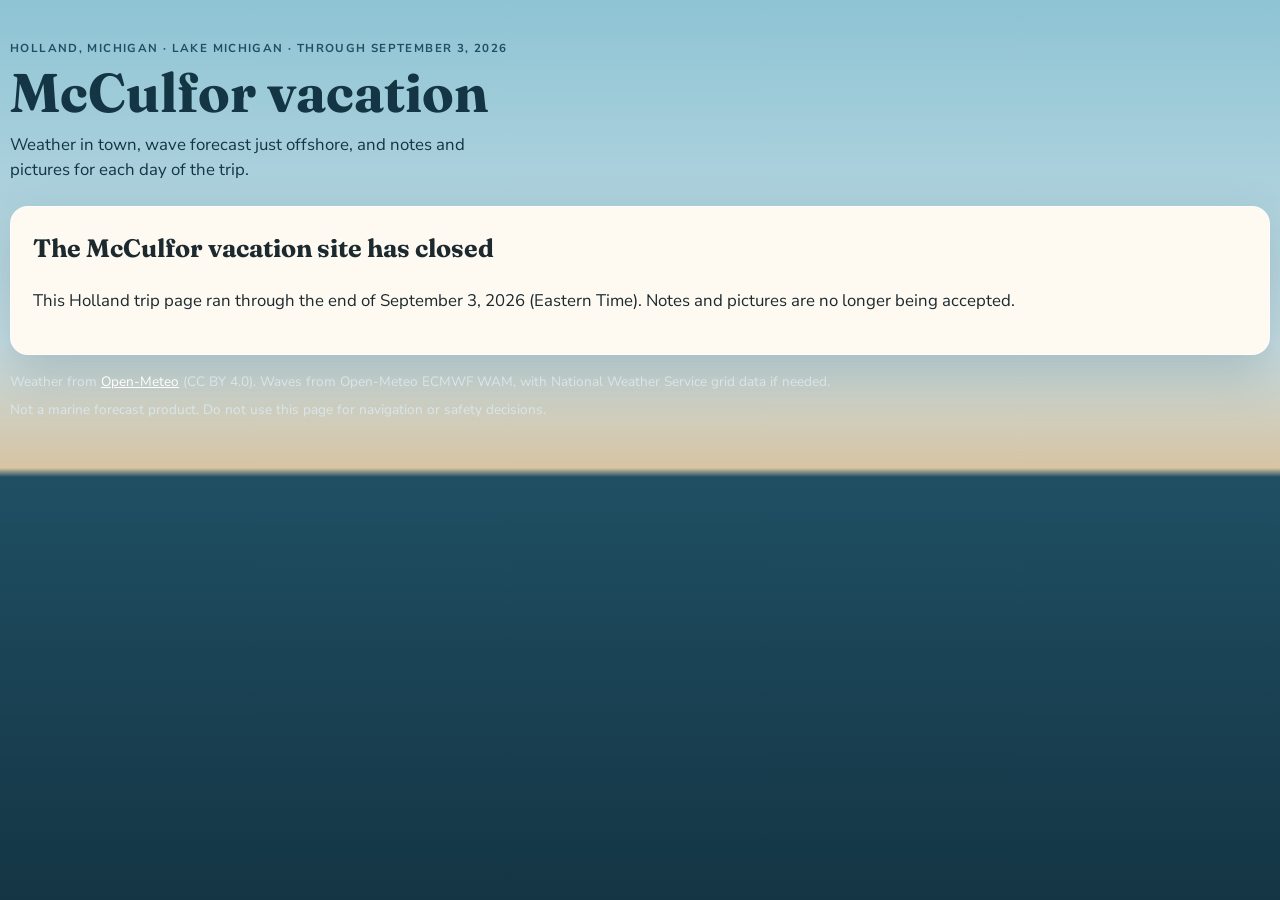
<file: holland/index.html>
<!DOCTYPE html>
<html lang="en">
  <head>
    <meta charset="utf-8" />
    <meta
      name="viewport"
      content="width=device-width, initial-scale=1, maximum-scale=1, viewport-fit=cover"
    />
    <title>McCulfor vacation — Holland, Michigan</title>
    <meta
      name="description"
      content="McCulfor vacation in Holland, Michigan: weather, Lake Michigan waves, and notes and pictures for each day. Open through September 3, 2026."
    />
    <link rel="preconnect" href="https://fonts.googleapis.com" />
    <link rel="preconnect" href="https://fonts.gstatic.com" crossorigin />
    <link
      href="https://fonts.googleapis.com/css2?family=Fraunces:opsz,wght@9..144,500;9..144,700&family=Nunito+Sans:wght@400;600;700&display=swap"
      rel="stylesheet"
    />
    <link rel="stylesheet" href="styles.css" />
  </head>
  <body>
    <div class="horizon" aria-hidden="true"></div>
    <main class="page">
      <header class="masthead">
        <p class="kicker">Holland, Michigan · Lake Michigan · through September 3, 2026</p>
        <h1>McCulfor vacation</h1>
        <p class="lede">Weather in town, wave forecast just offshore, and notes and pictures for each day of the trip.</p>
      </header>

      <section id="closed" class="card closed-card" hidden>
        <h2>The McCulfor vacation site has closed</h2>
        <p>
          This Holland trip page ran through the end of September 3, 2026 (Eastern Time).
          Notes and pictures are no longer being accepted.
        </p>
      </section>

      <div id="live">
        <article
          id="conditions"
          class="card conditions-card"
          aria-busy="true"
          aria-live="polite"
        >
          <h2 class="card-title">Forecast</h2>

          <div id="conditions-loading" class="loading">
            <span class="spinner" aria-hidden="true"></span>
            <p>Loading Holland conditions…</p>
          </div>

          <p id="conditions-error" class="error" hidden></p>

          <div id="conditions-data" hidden>
            <div class="forecast-wrap">
              <button type="button" class="forecast-nav" id="forecast-prev" aria-label="Earlier days">
                ‹
              </button>
              <div
                class="forecast-scroller"
                id="forecast-scroller"
                tabindex="0"
                role="region"
                aria-label="Daily weather, waves, notes, and pictures. Swipe or use arrow keys."
              ></div>
              <button type="button" class="forecast-nav" id="forecast-next" aria-label="Later days">
                ›
              </button>
            </div>
            <p class="forecast-hint">Swipe between days. Wider screens show three or more tiles at once.</p>
            <p id="as-of" class="meta-line as-of"></p>
            <p class="forecast-note">
              Wave height is a model forecast near the Holland buoy, not a live buoy reading.
              Not for navigation or swim safety.
            </p>
          </div>
        </article>
      </div>

      <footer class="site-footer">
        <p>
          Weather from
          <a href="https://open-meteo.com/">Open-Meteo</a>
          (CC BY 4.0). Waves from Open-Meteo ECMWF WAM, with National Weather Service
          grid data if needed.
        </p>
        <p>Not a marine forecast product. Do not use this page for navigation or safety decisions.</p>
      </footer>
    </main>
    <script type="module" src="app.js"></script>
  </body>
</html>
</file>
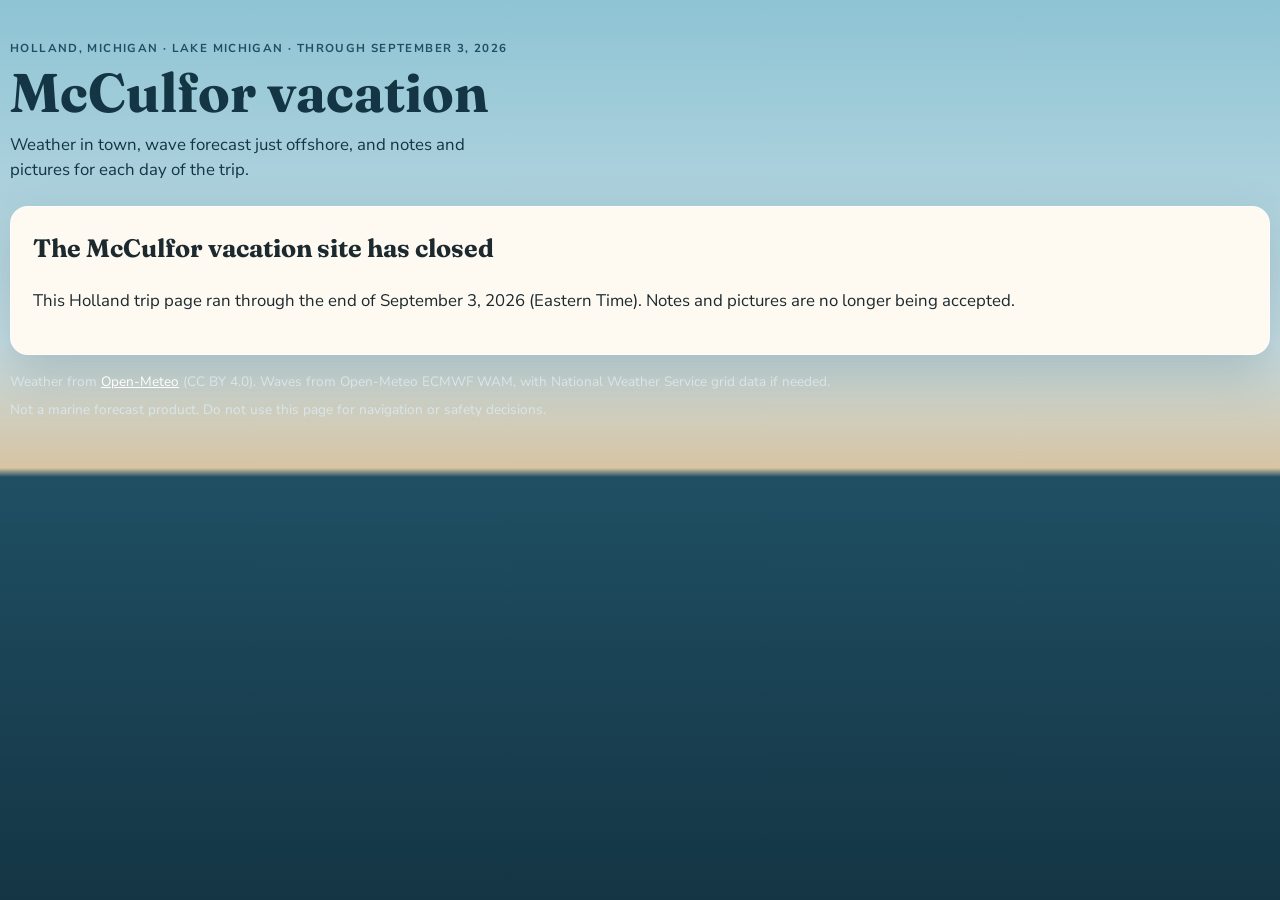
<file: holland2/index.html>
<!DOCTYPE html>
<html lang="en">
  <head>
    <meta charset="utf-8" />
    <meta
      name="viewport"
      content="width=device-width, initial-scale=1, maximum-scale=1, viewport-fit=cover"
    />
    <title>McCulfor vacation — Holland, Michigan</title>
    <meta
      name="description"
      content="McCulfor vacation in Holland, Michigan: weather, Lake Michigan waves, and notes and pictures for each day. Open through September 3, 2026."
    />
    <link rel="preconnect" href="https://fonts.googleapis.com" />
    <link rel="preconnect" href="https://fonts.gstatic.com" crossorigin />
    <link
      href="https://fonts.googleapis.com/css2?family=Fraunces:opsz,wght@9..144,500;9..144,700&family=Nunito+Sans:wght@400;600;700&display=swap"
      rel="stylesheet"
    />
    <link rel="stylesheet" href="styles.css" />
  </head>
  <body>
    <div class="horizon" aria-hidden="true"></div>
    <main class="page">
      <header class="masthead">
        <p class="kicker">Holland, Michigan · Lake Michigan · through September 3, 2026</p>
        <h1>McCulfor vacation</h1>
        <p class="lede">Weather in town, wave forecast just offshore, and notes and pictures for each day of the trip.</p>
      </header>

      <section id="closed" class="card closed-card" hidden>
        <h2>The McCulfor vacation site has closed</h2>
        <p>
          This Holland trip page ran through the end of September 3, 2026 (Eastern Time).
          Notes and pictures are no longer being accepted.
        </p>
      </section>

      <div id="live">
        <article
          id="conditions"
          class="card conditions-card"
          aria-busy="true"
          aria-live="polite"
        >
          <h2 class="card-title">Forecast</h2>

          <div id="conditions-loading" class="loading">
            <span class="spinner" aria-hidden="true"></span>
            <p>Loading Holland conditions…</p>
          </div>

          <p id="conditions-error" class="error" hidden></p>

          <div id="conditions-data" hidden>
            <div class="forecast-wrap">
              <button type="button" class="forecast-nav" id="forecast-prev" aria-label="Earlier days">
                ‹
              </button>
              <div
                class="forecast-scroller"
                id="forecast-scroller"
                tabindex="0"
                role="region"
                aria-label="Daily weather, waves, notes, and pictures. Swipe or use arrow keys."
              ></div>
              <button type="button" class="forecast-nav" id="forecast-next" aria-label="Later days">
                ›
              </button>
            </div>
            <p class="forecast-hint">Swipe to earlier or later days, or use the arrows. Wider screens show three or more tiles at once.</p>
            <p id="as-of" class="meta-line as-of"></p>
            <p class="forecast-note">
              Wave height is a model forecast near the Holland buoy, not a live buoy reading.
              Not for navigation or swim safety.
            </p>
          </div>
        </article>
      </div>

      <footer class="site-footer">
        <p>
          Weather from
          <a href="https://open-meteo.com/">Open-Meteo</a>
          (CC BY 4.0). Waves from Open-Meteo ECMWF WAM, with National Weather Service
          grid data if needed.
        </p>
        <p>Not a marine forecast product. Do not use this page for navigation or safety decisions.</p>
      </footer>
    </main>
    <script type="module" src="app.js"></script>
  </body>
</html>
</file>
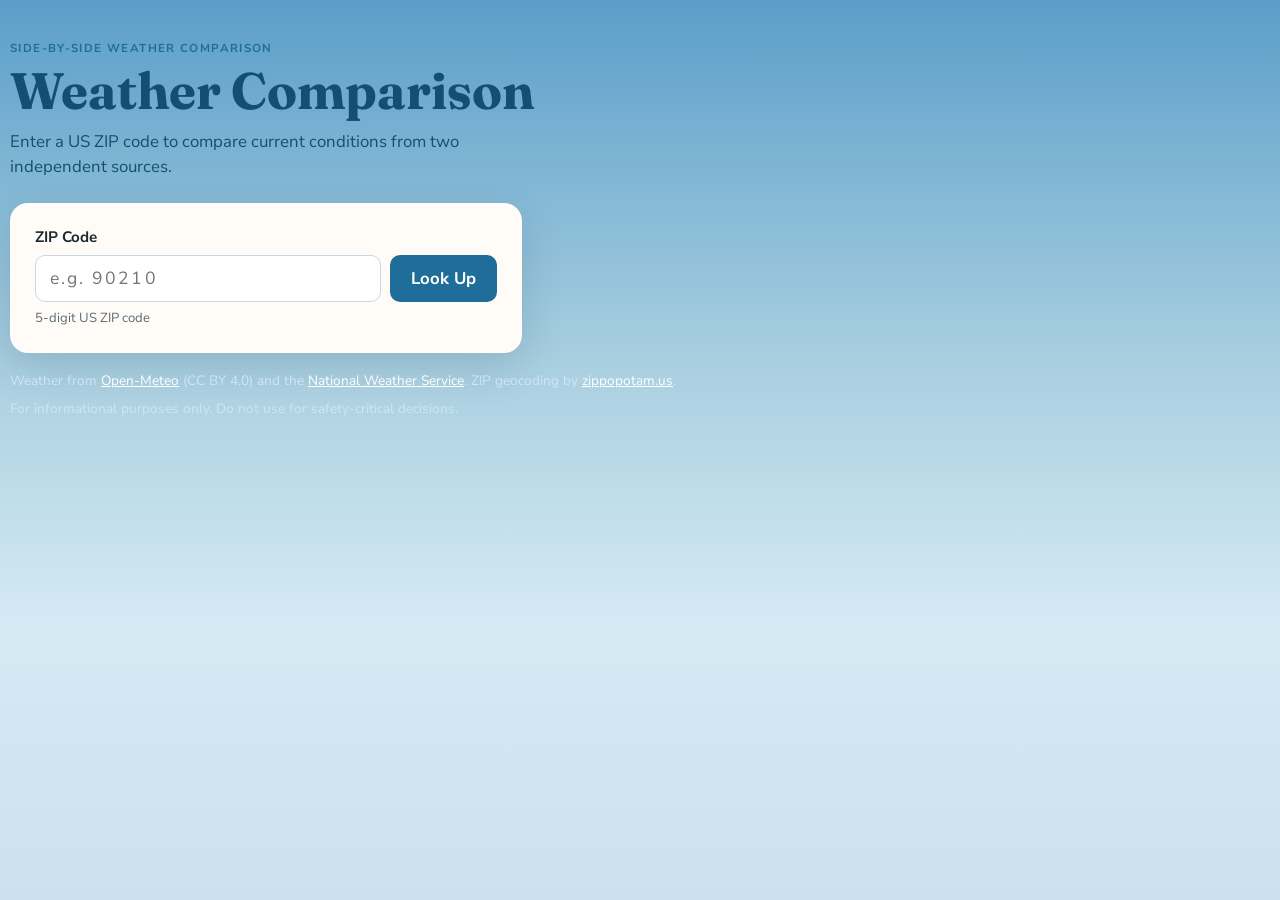
<file: weather/index.html>
<!DOCTYPE html>
<html lang="en">
  <head>
    <meta charset="utf-8" />
    <meta name="viewport" content="width=device-width, initial-scale=1" />
    <title>Weather Comparison</title>
    <meta
      name="description"
      content="Compare current weather from Open-Meteo and the National Weather Service side by side for any US ZIP code."
    />
    <link rel="preconnect" href="https://fonts.googleapis.com" />
    <link rel="preconnect" href="https://fonts.gstatic.com" crossorigin />
    <link
      href="https://fonts.googleapis.com/css2?family=Fraunces:opsz,wght@9..144,500;9..144,700&family=Nunito+Sans:wght@400;600;700&display=swap"
      rel="stylesheet"
    />
    <link rel="stylesheet" href="styles.css" />
  </head>
  <body>
    <div class="horizon" aria-hidden="true"></div>
    <main class="page">
      <header class="masthead">
        <p class="kicker">Side-by-side weather comparison</p>
        <h1>Weather Comparison</h1>
        <p class="lede">Enter a US ZIP code to compare current conditions from two independent sources.</p>
      </header>

      <section class="card search-card">
        <form id="zip-form" autocomplete="off">
          <div class="search-row">
            <label for="zip-input" class="search-label">ZIP Code</label>
            <div class="search-controls">
              <input
                type="text"
                id="zip-input"
                name="zip"
                inputmode="numeric"
                pattern="\d{5}"
                maxlength="5"
                placeholder="e.g. 90210"
                required
                aria-describedby="zip-hint"
              />
              <button type="submit" class="lookup-btn">Look Up</button>
            </div>
            <p id="zip-hint" class="zip-hint">5-digit US ZIP code</p>
            <p id="zip-error" class="zip-error" hidden></p>
          </div>
        </form>
      </section>

      <div id="results" hidden>
        <p id="location-name" class="location-name"></p>

        <div class="cards-row">
          <!-- Open-Meteo card -->
          <article
            id="om-card"
            class="card source-card"
            aria-busy="true"
            aria-live="polite"
          >
            <h2 class="card-title">Open-Meteo</h2>
            <p class="source-url"><a href="https://open-meteo.com/" target="_blank" rel="noopener">open-meteo.com</a></p>

            <div id="om-loading" class="loading">
              <span class="spinner" aria-hidden="true"></span>
              <p>Fetching Open-Meteo data…</p>
            </div>

            <p id="om-error" class="error" hidden></p>

            <div id="om-data" class="weather-data" hidden>
              <div class="data-row" id="om-temp-row">
                <span class="data-label">Temperature</span>
                <span class="data-value" id="om-temp"></span>
              </div>
              <div class="data-row" id="om-cond-row">
                <span class="data-label">Conditions</span>
                <span class="data-value" id="om-cond"></span>
              </div>
              <div class="data-row" id="om-wind-row">
                <span class="data-label">Wind</span>
                <span class="data-value" id="om-wind"></span>
              </div>
            </div>
          </article>

          <!-- NWS card -->
          <article
            id="nws-card"
            class="card source-card"
            aria-busy="true"
            aria-live="polite"
          >
            <h2 class="card-title">National Weather Service</h2>
            <p class="source-url"><a href="https://www.weather.gov/" target="_blank" rel="noopener">weather.gov</a></p>

            <div id="nws-loading" class="loading">
              <span class="spinner" aria-hidden="true"></span>
              <p>Fetching NWS data…</p>
            </div>

            <p id="nws-error" class="error" hidden></p>

            <div id="nws-data" class="weather-data" hidden>
              <div class="data-row" id="nws-temp-row">
                <span class="data-label">Temperature</span>
                <span class="data-value" id="nws-temp"></span>
              </div>
              <div class="data-row" id="nws-cond-row">
                <span class="data-label">Conditions</span>
                <span class="data-value" id="nws-cond"></span>
              </div>
              <div class="data-row" id="nws-wind-row">
                <span class="data-label">Wind</span>
                <span class="data-value" id="nws-wind"></span>
              </div>
            </div>
          </article>
        </div>

        <!-- Comparison summary -->
        <div id="comparison-card" class="card comparison-card" hidden>
          <h2 class="card-title">Comparison</h2>
          <div id="comparison-body"></div>
        </div>
      </div>

      <footer class="site-footer">
        <p>
          Weather from <a href="https://open-meteo.com/">Open-Meteo</a> (CC BY 4.0)
          and the <a href="https://www.weather.gov/">National Weather Service</a>.
          ZIP geocoding by <a href="https://www.zippopotam.us/">zippopotam.us</a>.
        </p>
        <p>For informational purposes only. Do not use for safety-critical decisions.</p>
      </footer>
    </main>
    <script type="module" src="app.js"></script>
  </body>
</html>
</file>
<file: holland/styles.css>
:root {
  --sky-top: #8ec4d4;
  --sky-mid: #c5dce3;
  --water: #1f4f63;
  --water-deep: #143544;
  --foam: #eef6f4;
  --sand: #f4ead6;
  --paper: #fffaf1;
  --ink: #1c2a30;
  --muted: #5c6b72;
  --dune: #b5834a;
  --grass: #5f7348;
  --error: #9b3a2f;
  --shadow: 0 18px 50px rgba(20, 53, 68, 0.18);
  --radius: 18px;
}

*,
*::before,
*::after {
  box-sizing: border-box;
}

html,
body {
  margin: 0;
  min-height: 100%;
  max-width: 100%;
  overflow-x: clip;
  overscroll-behavior-x: none;
  touch-action: pan-x pan-y;
}

[hidden] {
  display: none !important;
}

body {
  color: var(--ink);
  font-family: "Nunito Sans", "Segoe UI", sans-serif;
  font-size: 1.05rem;
  line-height: 1.5;
  background: var(--water-deep);
}

.horizon {
  position: fixed;
  inset: 0;
  z-index: 0;
  background:
    linear-gradient(180deg, var(--sky-top) 0%, var(--sky-mid) 38%, #d7c4a3 52%, var(--water) 53%, var(--water-deep) 100%);
}

.page {
  position: relative;
  z-index: 1;
  width: min(92rem, calc(100% - 1.25rem));
  max-width: 100%;
  min-width: 0;
  margin: 0 auto;
  padding: 2.5rem 0 3.5rem;
}

.masthead {
  color: var(--water-deep);
  margin-bottom: 1.5rem;
}

.kicker {
  margin: 0 0 0.4rem;
  letter-spacing: 0.12em;
  text-transform: uppercase;
  font-size: 0.72rem;
  font-weight: 700;
  color: var(--water);
}

h1,
h2,
.tile-temp {
  font-family: Fraunces, Georgia, serif;
  font-optical-sizing: auto;
}

h1 {
  margin: 0;
  font-size: clamp(2.2rem, 6vw, 3.4rem);
  font-weight: 700;
  line-height: 1.05;
}

.lede {
  margin: 0.7rem 0 0;
  max-width: 32rem;
  color: var(--water-deep);
}

.card {
  background: var(--paper);
  border-radius: var(--radius);
  box-shadow: var(--shadow);
  padding: 1.35rem 1.4rem 1.5rem;
  margin-bottom: 1.1rem;
  border: 1px solid rgba(255, 255, 255, 0.7);
  min-width: 0;
  max-width: 100%;
}

.card-title {
  margin: 0 0 0.85rem;
  font-size: 1.35rem;
  font-weight: 500;
}

.closed-card h2 {
  margin-top: 0;
}

.loading {
  display: flex;
  align-items: center;
  gap: 0.85rem;
  min-height: 7rem;
  color: var(--muted);
}

.spinner {
  width: 2.1rem;
  height: 2.1rem;
  border-radius: 50%;
  border: 3px solid #d5e4ea;
  border-top-color: var(--water);
  animation: spin 0.8s linear infinite;
  flex-shrink: 0;
}

@keyframes spin {
  to {
    transform: rotate(360deg);
  }
}

.forecast-wrap {
  display: grid;
  grid-template-columns: auto 1fr auto;
  align-items: stretch;
  gap: 0.45rem;
  min-width: 0;
  max-width: 100%;
}

.forecast-nav {
  margin: 2.2rem 0 0;
  width: 2.35rem;
  height: 2.8rem;
  border: 0;
  border-radius: 12px;
  background: var(--sand);
  color: var(--water-deep);
  font-size: 1.6rem;
  line-height: 1;
  cursor: pointer;
  align-self: start;
}

.forecast-nav:hover:not(:disabled) {
  background: #e6d7bc;
}

.forecast-nav:disabled {
  opacity: 0.35;
  cursor: default;
}

.forecast-scroller {
  display: grid;
  grid-auto-flow: column;
  grid-auto-columns: calc((100% - 1.7rem) / 3);
  gap: 0.85rem;
  min-width: 0;
  width: 100%;
  overflow-x: auto;
  overflow-y: hidden;
  overscroll-behavior-x: contain;
  overscroll-behavior-y: auto;
  scroll-snap-type: x mandatory;
  scroll-behavior: smooth;
  scrollbar-width: none;
  touch-action: pan-x pan-y;
  -webkit-overflow-scrolling: touch;
}

.forecast-scroller::-webkit-scrollbar {
  display: none;
}

.forecast-scroller:focus-visible {
  outline: 2px solid var(--water);
  outline-offset: 3px;
}

.forecast-tile {
  display: flex;
  flex-direction: column;
  scroll-snap-align: start;
  scroll-snap-stop: always;
  border-radius: 16px;
  overflow: hidden;
  background: var(--paper);
  border: 1px solid rgba(28, 42, 48, 0.08);
  min-width: 0;
  max-width: 100%;
  min-height: 100%;
}

.forecast-tile.is-today {
  box-shadow: inset 0 0 0 2px rgba(28, 42, 48, 0.28);
}

.tile-sky {
  position: relative;
  isolation: isolate;
  overflow: hidden;
  padding: 1.15rem 1.15rem 2.6rem;
  color: var(--ink);
  cursor: grab;
  touch-action: pan-x pan-y;
}

.tile-sky:active {
  cursor: grabbing;
}

.tile-sky > *:not(.tile-sky-fade) {
  position: relative;
  z-index: 2;
}

.tile-sky::before,
.tile-sky::after {
  content: "";
  position: absolute;
  inset: 0;
  pointer-events: none;
  z-index: 0;
}

.tile-sky-fade {
  position: absolute;
  left: 0;
  right: 0;
  bottom: 0;
  height: 4.75rem;
  z-index: 1;
  pointer-events: none;
  background: linear-gradient(180deg, transparent, var(--paper));
}

.tile-sky.wx-dark {
  color: #f4f7f8;
}

.tile-sky.wx-dark .tile-kicker {
  color: #f0c27a;
}

.tile-sky.wx-dark .tile-range,
.tile-sky.wx-dark .tile-wx,
.tile-sky.wx-dark .tile-wind {
  color: rgba(244, 247, 248, 0.86);
}

.tile-sky.wx-dark .tile-waves {
  color: #b8eaf4;
}

.wx-clear {
  background: linear-gradient(180deg, #4eaad4 0%, #8fd0ea 38%, #f3d27a 100%);
}

.wx-clear::before {
  background: radial-gradient(circle at 84% 16%, #ffe38a 0 13%, transparent 14.5%);
}

.wx-mostly {
  background: linear-gradient(180deg, #5eb0d6 0%, #b7d7e6 48%, #efe0b4 100%);
}

.wx-mostly::before {
  background:
    radial-gradient(circle at 82% 14%, #ffe9a8 0 10%, transparent 11%),
    radial-gradient(ellipse at 28% 22%, rgba(255, 255, 255, 0.85) 0 18%, transparent 19%);
}

.wx-partly {
  background: linear-gradient(180deg, #6aaecb 0%, #c9dbe4 55%, #e6d7b4 100%);
}

.wx-partly::before {
  background:
    radial-gradient(ellipse at 22% 18%, rgba(255, 255, 255, 0.92) 0 20%, transparent 21%),
    radial-gradient(ellipse at 48% 12%, rgba(255, 255, 255, 0.8) 0 16%, transparent 17%),
    radial-gradient(ellipse at 78% 24%, rgba(255, 255, 255, 0.75) 0 18%, transparent 19%);
}

.wx-overcast {
  background: linear-gradient(180deg, #8b99a6 0%, #b8c2c9 52%, #d2d6d8 100%);
}

.wx-overcast::before {
  background:
    radial-gradient(ellipse at 30% 8%, rgba(255, 255, 255, 0.45) 0 28%, transparent 29%),
    radial-gradient(ellipse at 80% 0%, rgba(70, 80, 90, 0.2) 0 24%, transparent 25%);
}

.wx-fog {
  background: linear-gradient(180deg, #c4c8cc 0%, #dde0e2 48%, #ebe6dc 100%);
}

.wx-fog::before {
  background: linear-gradient(180deg, transparent 20%, rgba(255, 255, 255, 0.55) 50%, rgba(230, 230, 228, 0.7) 100%);
}

.wx-drizzle {
  background: linear-gradient(180deg, #7d93a6 0%, #a3b7c4 100%);
}

.wx-drizzle::after {
  background: repeating-linear-gradient(
    -18deg,
    transparent 0 10px,
    rgba(255, 255, 255, 0.28) 10px 11px
  );
  opacity: 0.7;
}

.wx-rain,
.wx-showers {
  background: linear-gradient(180deg, #4a6074 0%, #6b8496 58%, #7f93a2 100%);
}

.wx-rain::after,
.wx-showers::after {
  background: repeating-linear-gradient(
    -22deg,
    transparent 0 8px,
    rgba(210, 230, 240, 0.35) 8px 9px
  );
}

.wx-heavy {
  background: linear-gradient(180deg, #314150 0%, #4d6273 60%, #5c7384 100%);
}

.wx-heavy::after {
  background: repeating-linear-gradient(
    -24deg,
    transparent 0 6px,
    rgba(200, 220, 230, 0.4) 6px 7px
  );
}

.wx-snow {
  background: linear-gradient(180deg, #9bb4c8 0%, #d5e2ec 55%, #eef3f6 100%);
}

.wx-snow::after {
  background-image:
    radial-gradient(circle at 18% 22%, #fff 0 1.5px, transparent 2px),
    radial-gradient(circle at 62% 18%, #fff 0 1.2px, transparent 1.8px),
    radial-gradient(circle at 84% 40%, #fff 0 1.4px, transparent 2px),
    radial-gradient(circle at 34% 58%, #fff 0 1.1px, transparent 1.7px),
    radial-gradient(circle at 72% 72%, #fff 0 1.3px, transparent 1.9px),
    radial-gradient(circle at 22% 82%, #fff 0 1.2px, transparent 1.8px);
}

.wx-thunder {
  background: linear-gradient(180deg, #2a2f45 0%, #4a4562 48%, #6a5748 100%);
}

.wx-thunder::before {
  background: linear-gradient(118deg, transparent 42%, rgba(255, 236, 170, 0.55) 46%, transparent 49%);
  opacity: 0.85;
}

.tile-kicker {
  margin: 0;
  font-size: 0.7rem;
  letter-spacing: 0.1em;
  text-transform: uppercase;
  font-weight: 700;
  color: var(--dune);
}

.tile-date {
  margin: 0.1rem 0 0.45rem;
  font-family: Fraunces, Georgia, serif;
  font-size: 1.15rem;
  font-weight: 700;
}

.tile-temp {
  margin: 0;
  font-family: Fraunces, Georgia, serif;
  font-size: clamp(1.9rem, 4vw, 2.5rem);
  font-weight: 700;
  line-height: 1;
}

.tile-range,
.tile-wx,
.tile-waves,
.tile-wind {
  margin: 0.28rem 0 0;
  color: var(--muted);
  font-size: 0.9rem;
}

.tile-waves {
  color: var(--water);
  font-weight: 700;
}

.forecast-hint,
.as-of,
.forecast-note {
  margin: 0.75rem 0 0;
  font-size: 0.88rem;
  color: var(--muted);
}

.as-of {
  font-size: 0.92rem;
}

.meta-line {
  margin: 0;
  color: var(--muted);
}

.error {
  margin: 0;
  color: var(--error);
  min-height: 5rem;
}

.tile-guestbook {
  padding: 0 1.15rem 1.2rem;
  background: var(--paper);
  touch-action: pan-y;
}

.guestbook-title {
  margin: 0 0 0.7rem;
  font-size: 1.15rem;
  font-weight: 500;
}

.comments-intro {
  margin: 0 0 0.85rem;
  color: var(--muted);
  font-size: 0.92rem;
}

.day-comment-form {
  margin-top: 0.85rem;
}

.hp {
  position: absolute;
  left: -10000px;
  width: 1px;
  height: 1px;
  overflow: hidden;
}

label {
  display: block;
  margin: 0.7rem 0 0.3rem;
  font-weight: 700;
  font-size: 0.92rem;
}

.optional {
  font-weight: 400;
  color: var(--muted);
}

input,
textarea {
  width: 100%;
  border: 1px solid #d3c6b0;
  border-radius: 10px;
  background: #fff;
  color: var(--ink);
  font: inherit;
  padding: 0.65rem 0.75rem;
}

input:focus,
textarea:focus {
  outline: 2px solid var(--water);
  outline-offset: 1px;
}

textarea {
  resize: vertical;
  min-height: 5rem;
}

.char-count {
  margin: 0.25rem 0 0;
  text-align: right;
  font-size: 0.8rem;
  color: var(--muted);
}

.comment-submit {
  margin-top: 0.9rem;
  background: var(--water);
  color: var(--foam);
  border: 0;
  border-radius: 999px;
  padding: 0.7rem 1.2rem;
  font: inherit;
  font-weight: 700;
  cursor: pointer;
}

.comment-submit:hover:not(:disabled) {
  background: var(--water-deep);
}

.comment-submit:disabled {
  opacity: 0.6;
  cursor: not-allowed;
}

.form-status {
  min-height: 1.3rem;
  margin: 0.6rem 0 0;
  font-size: 0.92rem;
}

.form-status.is-error {
  color: var(--error);
}

.comment-feed {
  padding-right: 0.2rem;
}

.comment {
  background: var(--sand);
  border-radius: 12px;
  padding: 0.75rem 0.85rem;
  margin-bottom: 0.55rem;
}

.comment-name {
  margin: 0;
  font-weight: 700;
}

.comment-time {
  margin: 0.1rem 0 0.35rem;
  font-size: 0.8rem;
  color: var(--muted);
}

.comment-body {
  margin: 0;
  white-space: pre-wrap;
  overflow-wrap: anywhere;
}

.comment-submit.photo-upload-btn {
  margin-top: 0;
}

.photo-block {
  margin-top: 1.1rem;
  padding-top: 0.95rem;
  border-top: 1px dashed #d7cbb6;
  touch-action: pan-y;
}

.photo-list {
  display: flex;
  flex-direction: column;
  gap: 0.65rem;
  margin-top: 0.7rem;
}

.photo-list img {
  width: 100%;
  height: auto;
  display: block;
  border-radius: 10px;
  background: var(--sand);
}

.file-input {
  position: absolute;
  width: 1px;
  height: 1px;
  opacity: 0;
  overflow: hidden;
}

.site-footer {
  color: #d7e6ea;
  font-size: 0.85rem;
}

.site-footer a {
  color: #fff;
}

.site-footer p {
  margin: 0 0 0.45rem;
}

@media (min-width: 1400px) {
  .forecast-scroller {
    grid-auto-columns: calc((100% - 2.55rem) / 4);
  }
}

@media (max-width: 900px) {
  .forecast-scroller {
    grid-auto-columns: calc((100% - 0.85rem) / 2);
  }
}

@media (max-width: 600px) {
  .forecast-wrap {
    grid-template-columns: 1fr;
  }

  .forecast-nav {
    display: none;
  }

  .forecast-scroller {
    grid-auto-columns: 100%;
  }
}
</file>
<file: holland2/styles.css>
:root {
  --sky-top: #8ec4d4;
  --sky-mid: #c5dce3;
  --water: #1f4f63;
  --water-deep: #143544;
  --foam: #eef6f4;
  --sand: #f4ead6;
  --paper: #fffaf1;
  --ink: #1c2a30;
  --muted: #5c6b72;
  --dune: #b5834a;
  --grass: #5f7348;
  --error: #9b3a2f;
  --shadow: 0 18px 50px rgba(20, 53, 68, 0.18);
  --radius: 18px;
  --tile-gap: 0.85rem;
  --visible-tiles: 3;
}

*,
*::before,
*::after {
  box-sizing: border-box;
}

html,
body {
  margin: 0;
  min-height: 100%;
  max-width: 100%;
  overflow-x: clip;
  overscroll-behavior-x: none;
  touch-action: manipulation;
}

[hidden] {
  display: none !important;
}

body {
  color: var(--ink);
  font-family: "Nunito Sans", "Segoe UI", sans-serif;
  font-size: 1.05rem;
  line-height: 1.5;
  background: var(--water-deep);
}

.horizon {
  position: fixed;
  inset: 0;
  z-index: 0;
  background:
    linear-gradient(180deg, var(--sky-top) 0%, var(--sky-mid) 38%, #d7c4a3 52%, var(--water) 53%, var(--water-deep) 100%);
}

.page {
  position: relative;
  z-index: 1;
  width: min(92rem, calc(100% - 1.25rem));
  max-width: 100%;
  min-width: 0;
  margin: 0 auto;
  padding: 2.5rem 0 3.5rem;
}

.masthead {
  color: var(--water-deep);
  margin-bottom: 1.5rem;
}

.kicker {
  margin: 0 0 0.4rem;
  letter-spacing: 0.12em;
  text-transform: uppercase;
  font-size: 0.72rem;
  font-weight: 700;
  color: var(--water);
}

h1,
h2,
.tile-temp {
  font-family: Fraunces, Georgia, serif;
  font-optical-sizing: auto;
}

h1 {
  margin: 0;
  font-size: clamp(2.2rem, 6vw, 3.4rem);
  font-weight: 700;
  line-height: 1.05;
}

.lede {
  margin: 0.7rem 0 0;
  max-width: 32rem;
  color: var(--water-deep);
}

.card {
  background: var(--paper);
  border-radius: var(--radius);
  box-shadow: var(--shadow);
  padding: 1.35rem 1.4rem 1.5rem;
  margin-bottom: 1.1rem;
  border: 1px solid rgba(255, 255, 255, 0.7);
  min-width: 0;
  max-width: 100%;
}

.card-title {
  margin: 0 0 0.85rem;
  font-size: 1.35rem;
  font-weight: 500;
}

.closed-card h2 {
  margin-top: 0;
}

.loading {
  display: flex;
  align-items: center;
  gap: 0.85rem;
  min-height: 7rem;
  color: var(--muted);
}

.spinner {
  width: 2.1rem;
  height: 2.1rem;
  border-radius: 50%;
  border: 3px solid #d5e4ea;
  border-top-color: var(--water);
  animation: spin 0.8s linear infinite;
  flex-shrink: 0;
}

@keyframes spin {
  to {
    transform: rotate(360deg);
  }
}

.forecast-wrap {
  display: grid;
  grid-template-columns: auto 1fr auto;
  align-items: stretch;
  gap: 0.45rem;
  min-width: 0;
  max-width: 100%;
}

.forecast-nav {
  margin: 2.2rem 0 0;
  width: 2.35rem;
  height: 2.8rem;
  border: 0;
  border-radius: 12px;
  background: var(--sand);
  color: var(--water-deep);
  font-size: 1.6rem;
  line-height: 1;
  cursor: pointer;
  align-self: start;
}

.forecast-nav:hover:not(:disabled) {
  background: #e6d7bc;
}

.forecast-nav:disabled {
  opacity: 0.35;
  cursor: default;
}

.forecast-scroller {
  display: flex;
  flex-direction: row;
  flex-wrap: nowrap;
  align-items: flex-start;
  gap: var(--tile-gap);
  min-width: 0;
  width: 100%;
  overflow-x: auto;
  overflow-y: hidden;
  overscroll-behavior-x: contain;
  overscroll-behavior-y: auto;
  scroll-snap-type: x mandatory;
  scroll-behavior: smooth;
  scrollbar-width: none;
  touch-action: pan-x pan-y;
  -webkit-overflow-scrolling: touch;
  background: #e6d7bc;
  border-radius: 12px;
}

.forecast-scroller::-webkit-scrollbar {
  display: none;
}

.forecast-scroller:focus-visible {
  outline: 2px solid var(--water);
  outline-offset: 3px;
}

.forecast-tile {
  display: flex;
  flex-direction: column;
  flex: 0 0 calc(
    (100% - (var(--visible-tiles) - 1) * var(--tile-gap)) / var(--visible-tiles)
  );
  width: calc(
    (100% - (var(--visible-tiles) - 1) * var(--tile-gap)) / var(--visible-tiles)
  );
  scroll-snap-align: start;
  scroll-snap-stop: always;
  border-radius: 16px;
  overflow: hidden;
  background: var(--paper);
  border: 1px solid rgba(28, 42, 48, 0.08);
  box-shadow: 0 10px 28px rgba(20, 53, 68, 0.12);
  min-width: 0;
  max-width: 100%;
  height: auto;
  cursor: grab;
  touch-action: pan-x pan-y;
  user-select: none;
}

.forecast-tile:active {
  cursor: grabbing;
}

.forecast-tile.is-today {
  box-shadow:
    inset 0 0 0 2px rgba(28, 42, 48, 0.28),
    0 10px 28px rgba(20, 53, 68, 0.12);
}

.tile-sky {
  position: relative;
  isolation: isolate;
  overflow: hidden;
  padding: 1.15rem 1.15rem 2.6rem;
  color: var(--ink);
}

.tile-sky > *:not(.tile-sky-fade) {
  position: relative;
  z-index: 2;
}

.tile-sky::before,
.tile-sky::after {
  content: "";
  position: absolute;
  inset: 0;
  pointer-events: none;
  z-index: 0;
}

.tile-sky-fade {
  position: absolute;
  left: 0;
  right: 0;
  bottom: 0;
  height: 4.75rem;
  z-index: 1;
  pointer-events: none;
  background: linear-gradient(180deg, transparent, var(--paper));
}

.tile-sky.wx-dark {
  color: #f4f7f8;
}

.tile-sky.wx-dark .tile-kicker {
  color: #f0c27a;
}

.tile-sky.wx-dark .tile-range,
.tile-sky.wx-dark .tile-wx,
.tile-sky.wx-dark .tile-wind {
  color: rgba(244, 247, 248, 0.86);
}

.tile-sky.wx-dark .tile-waves {
  color: #b8eaf4;
}

.wx-clear {
  background: linear-gradient(180deg, #4eaad4 0%, #8fd0ea 38%, #f3d27a 100%);
}

.wx-clear::before {
  background: radial-gradient(circle at 84% 16%, #ffe38a 0 13%, transparent 14.5%);
}

.wx-mostly {
  background: linear-gradient(180deg, #5eb0d6 0%, #b7d7e6 48%, #efe0b4 100%);
}

.wx-mostly::before {
  background:
    radial-gradient(circle at 82% 14%, #ffe9a8 0 10%, transparent 11%),
    radial-gradient(ellipse at 28% 22%, rgba(255, 255, 255, 0.85) 0 18%, transparent 19%);
}

.wx-partly {
  background: linear-gradient(180deg, #6aaecb 0%, #c9dbe4 55%, #e6d7b4 100%);
}

.wx-partly::before {
  background:
    radial-gradient(ellipse at 22% 18%, rgba(255, 255, 255, 0.92) 0 20%, transparent 21%),
    radial-gradient(ellipse at 48% 12%, rgba(255, 255, 255, 0.8) 0 16%, transparent 17%),
    radial-gradient(ellipse at 78% 24%, rgba(255, 255, 255, 0.75) 0 18%, transparent 19%);
}

.wx-overcast {
  background: linear-gradient(180deg, #8b99a6 0%, #b8c2c9 52%, #d2d6d8 100%);
}

.wx-overcast::before {
  background:
    radial-gradient(ellipse at 30% 8%, rgba(255, 255, 255, 0.45) 0 28%, transparent 29%),
    radial-gradient(ellipse at 80% 0%, rgba(70, 80, 90, 0.2) 0 24%, transparent 25%);
}

.wx-fog {
  background: linear-gradient(180deg, #c4c8cc 0%, #dde0e2 48%, #ebe6dc 100%);
}

.wx-fog::before {
  background: linear-gradient(180deg, transparent 20%, rgba(255, 255, 255, 0.55) 50%, rgba(230, 230, 228, 0.7) 100%);
}

.wx-drizzle {
  background: linear-gradient(180deg, #7d93a6 0%, #a3b7c4 100%);
}

.wx-drizzle::after {
  background: repeating-linear-gradient(
    -18deg,
    transparent 0 10px,
    rgba(255, 255, 255, 0.28) 10px 11px
  );
  opacity: 0.7;
}

.wx-rain,
.wx-showers {
  background: linear-gradient(180deg, #4a6074 0%, #6b8496 58%, #7f93a2 100%);
}

.wx-rain::after,
.wx-showers::after {
  background: repeating-linear-gradient(
    -22deg,
    transparent 0 8px,
    rgba(210, 230, 240, 0.35) 8px 9px
  );
}

.wx-heavy {
  background: linear-gradient(180deg, #314150 0%, #4d6273 60%, #5c7384 100%);
}

.wx-heavy::after {
  background: repeating-linear-gradient(
    -24deg,
    transparent 0 6px,
    rgba(200, 220, 230, 0.4) 6px 7px
  );
}

.wx-snow {
  background: linear-gradient(180deg, #9bb4c8 0%, #d5e2ec 55%, #eef3f6 100%);
}

.wx-snow::after {
  background-image:
    radial-gradient(circle at 18% 22%, #fff 0 1.5px, transparent 2px),
    radial-gradient(circle at 62% 18%, #fff 0 1.2px, transparent 1.8px),
    radial-gradient(circle at 84% 40%, #fff 0 1.4px, transparent 2px),
    radial-gradient(circle at 34% 58%, #fff 0 1.1px, transparent 1.7px),
    radial-gradient(circle at 72% 72%, #fff 0 1.3px, transparent 1.9px),
    radial-gradient(circle at 22% 82%, #fff 0 1.2px, transparent 1.8px);
}

.wx-thunder {
  background: linear-gradient(180deg, #2a2f45 0%, #4a4562 48%, #6a5748 100%);
}

.wx-thunder::before {
  background: linear-gradient(118deg, transparent 42%, rgba(255, 236, 170, 0.55) 46%, transparent 49%);
  opacity: 0.85;
}

.tile-kicker {
  margin: 0;
  font-size: 0.7rem;
  letter-spacing: 0.1em;
  text-transform: uppercase;
  font-weight: 700;
  color: var(--dune);
}

.tile-date {
  margin: 0.1rem 0 0.45rem;
  font-family: Fraunces, Georgia, serif;
  font-size: 1.15rem;
  font-weight: 700;
}

.tile-temp {
  margin: 0;
  font-family: Fraunces, Georgia, serif;
  font-size: clamp(1.9rem, 4vw, 2.5rem);
  font-weight: 700;
  line-height: 1;
}

.tile-range,
.tile-wx,
.tile-waves,
.tile-wind {
  margin: 0.28rem 0 0;
  color: var(--muted);
  font-size: 0.9rem;
}

.tile-waves {
  color: var(--water);
  font-weight: 700;
}

.forecast-hint,
.as-of,
.forecast-note {
  margin: 0.75rem 0 0;
  font-size: 0.88rem;
  color: var(--muted);
}

.as-of {
  font-size: 0.92rem;
}

.meta-line {
  margin: 0;
  color: var(--muted);
}

.error {
  margin: 0;
  color: var(--error);
  min-height: 5rem;
}

.tile-guestbook {
  padding: 0 1.15rem 1.2rem;
  background: var(--paper);
}

.guestbook-title {
  margin: 0 0 0.7rem;
  font-size: 1.15rem;
  font-weight: 500;
}

.day-comment-form {
  margin-top: 0.85rem;
}

.hp {
  position: absolute;
  left: -10000px;
  width: 1px;
  height: 1px;
  overflow: hidden;
}

label {
  display: block;
  margin: 0.7rem 0 0.3rem;
  font-weight: 700;
  font-size: 0.92rem;
}

.optional {
  font-weight: 400;
  color: var(--muted);
}

.forecast-tile :is(input, textarea, label) {
  cursor: auto;
  user-select: text;
}

input,
textarea {
  width: 100%;
  border: 1px solid #d3c6b0;
  border-radius: 10px;
  background: #fff;
  color: var(--ink);
  font: inherit;
  padding: 0.65rem 0.75rem;
  touch-action: manipulation;
}

input:focus,
textarea:focus {
  outline: 2px solid var(--water);
  outline-offset: 1px;
}

textarea {
  resize: vertical;
  min-height: 5rem;
}

.char-count {
  margin: 0.25rem 0 0;
  text-align: right;
  font-size: 0.8rem;
  color: var(--muted);
}

.comment-submit {
  margin-top: 0.9rem;
  background: var(--water);
  color: var(--foam);
  border: 0;
  border-radius: 999px;
  padding: 0.7rem 1.2rem;
  font: inherit;
  font-weight: 700;
  cursor: pointer;
}

.comment-submit:hover:not(:disabled) {
  background: var(--water-deep);
}

.comment-submit:disabled {
  opacity: 0.6;
  cursor: not-allowed;
}

.form-status {
  min-height: 1.3rem;
  margin: 0.6rem 0 0;
  font-size: 0.92rem;
}

.form-status.is-error {
  color: var(--error);
}

.comment-feed {
  padding-right: 0.2rem;
}

.comment {
  background: var(--sand);
  border-radius: 12px;
  padding: 0.75rem 0.85rem;
  margin-bottom: 0.55rem;
}

.comment-name {
  margin: 0;
  font-weight: 700;
}

.comment-time {
  margin: 0.1rem 0 0.35rem;
  font-size: 0.8rem;
  color: var(--muted);
}

.comment-body {
  margin: 0;
  white-space: pre-wrap;
  overflow-wrap: anywhere;
}

.comment-submit.photo-upload-btn {
  margin-top: 0;
}

.photo-block {
  margin-top: 1.1rem;
  padding-top: 0.95rem;
  border-top: 1px dashed #d7cbb6;
}

.photo-list {
  display: flex;
  flex-direction: column;
  gap: 0.65rem;
  margin-top: 0.7rem;
}

.photo-list img {
  width: 100%;
  height: auto;
  display: block;
  border-radius: 10px;
  background: var(--sand);
}

.file-input {
  position: absolute;
  width: 1px;
  height: 1px;
  opacity: 0;
  overflow: hidden;
}

.site-footer {
  color: #d7e6ea;
  font-size: 0.85rem;
}

.site-footer a {
  color: #fff;
}

.site-footer p {
  margin: 0 0 0.45rem;
}

@media (min-width: 1400px) {
  :root {
    --visible-tiles: 4;
  }
}

@media (max-width: 900px) {
  :root {
    --visible-tiles: 2;
  }
}

@media (max-width: 600px) {
  :root {
    --visible-tiles: 1;
  }

  .forecast-wrap {
    display: block;
  }

  .forecast-nav {
    position: fixed;
    top: 50%;
    z-index: 5;
    margin: 0;
    width: 2.75rem;
    height: 2.75rem;
    border-radius: 999px;
    box-shadow: var(--shadow);
    transform: translateY(-50%);
  }

  #forecast-prev {
    left: max(0.4rem, env(safe-area-inset-left));
  }

  #forecast-next {
    right: max(0.4rem, env(safe-area-inset-right));
  }
}

@media (prefers-reduced-motion: reduce) {
  .forecast-scroller {
    scroll-behavior: auto;
  }
}
</file>
<file: weather/styles.css>
:root {
  --sky-top: #5b9ec9;
  --sky-mid: #a8cfe0;
  --sky-low: #d6eaf4;
  --cloud: #f0f7fb;
  --paper: #fffcf8;
  --ink: #1a2830;
  --muted: #5a6b74;
  --accent: #1f6e99;
  --accent-deep: #144f72;
  --success: #2a6e48;
  --warn: #8c5a10;
  --error: #9b3a2f;
  --diff-bg: #fff7e0;
  --diff-border: #d4a827;
  --match-bg: #eaf7f0;
  --match-border: #3a9e64;
  --sand: #f4ead6;
  --shadow: 0 14px 40px rgba(20, 50, 70, 0.16);
  --radius: 18px;
}

*,
*::before,
*::after {
  box-sizing: border-box;
}

html,
body {
  margin: 0;
  min-height: 100%;
}

[hidden] {
  display: none !important;
}

body {
  color: var(--ink);
  font-family: "Nunito Sans", "Segoe UI", sans-serif;
  font-size: 1.05rem;
  line-height: 1.5;
  background: var(--accent-deep);
}

.horizon {
  position: fixed;
  inset: 0;
  z-index: 0;
  background: linear-gradient(
    180deg,
    var(--sky-top) 0%,
    var(--sky-mid) 40%,
    var(--sky-low) 70%,
    #cce0ef 100%
  );
}

.page {
  position: relative;
  z-index: 1;
  width: min(80rem, calc(100% - 1.25rem));
  margin: 0 auto;
  padding: 2.5rem 0 3.5rem;
}

/* ── Masthead ── */

.masthead {
  color: var(--accent-deep);
  margin-bottom: 1.5rem;
}

.kicker {
  margin: 0 0 0.4rem;
  letter-spacing: 0.12em;
  text-transform: uppercase;
  font-size: 0.72rem;
  font-weight: 700;
  color: var(--accent);
}

h1,
h2 {
  font-family: Fraunces, Georgia, serif;
  font-optical-sizing: auto;
}

h1 {
  margin: 0;
  font-size: clamp(2rem, 6vw, 3.2rem);
  font-weight: 700;
  line-height: 1.05;
}

.lede {
  margin: 0.7rem 0 0;
  max-width: 32rem;
  color: var(--accent-deep);
}

/* ── Cards ── */

.card {
  background: var(--paper);
  border-radius: var(--radius);
  box-shadow: var(--shadow);
  padding: 1.35rem 1.5rem 1.5rem;
  margin-bottom: 1.1rem;
  border: 1px solid rgba(255, 255, 255, 0.75);
}

.card-title {
  margin: 0 0 0.3rem;
  font-size: 1.3rem;
  font-weight: 500;
}

/* ── Search card ── */

.search-card {
  max-width: 32rem;
}

.search-row {
  display: flex;
  flex-direction: column;
  gap: 0.4rem;
}

.search-label {
  font-weight: 700;
  font-size: 0.95rem;
  margin: 0;
}

.search-controls {
  display: flex;
  gap: 0.6rem;
  align-items: stretch;
}

input[type="text"] {
  flex: 1;
  border: 1.5px solid #c8d8e4;
  border-radius: 10px;
  background: #fff;
  color: var(--ink);
  font: inherit;
  font-size: 1.1rem;
  padding: 0.6rem 0.85rem;
  letter-spacing: 0.12em;
}

input[type="text"]:focus {
  outline: 2px solid var(--accent);
  outline-offset: 1px;
  border-color: var(--accent);
}

.lookup-btn {
  background: var(--accent);
  color: #fff;
  border: 0;
  border-radius: 10px;
  padding: 0.6rem 1.3rem;
  font: inherit;
  font-weight: 700;
  cursor: pointer;
  white-space: nowrap;
  transition: background 0.15s;
}

.lookup-btn:hover:not(:disabled) {
  background: var(--accent-deep);
}

.lookup-btn:disabled {
  opacity: 0.55;
  cursor: not-allowed;
}

.zip-hint {
  margin: 0;
  font-size: 0.82rem;
  color: var(--muted);
}

.zip-error {
  margin: 0;
  font-size: 0.9rem;
  color: var(--error);
  font-weight: 600;
}

/* ── Location heading ── */

.location-name {
  margin: 0 0 0.85rem;
  font-family: Fraunces, Georgia, serif;
  font-size: 1.4rem;
  font-weight: 500;
  color: var(--accent-deep);
}

/* ── Side-by-side cards row ── */

.cards-row {
  display: grid;
  grid-template-columns: 1fr 1fr;
  gap: 1rem;
  margin-bottom: 1.1rem;
}

.source-card {
  margin-bottom: 0;
}

.source-url {
  margin: 0 0 1rem;
  font-size: 0.82rem;
  color: var(--muted);
}

.source-url a {
  color: var(--accent);
}

/* ── Loading ── */

.loading {
  display: flex;
  align-items: center;
  gap: 0.85rem;
  min-height: 6rem;
  color: var(--muted);
}

.spinner {
  width: 2rem;
  height: 2rem;
  border-radius: 50%;
  border: 3px solid #cde0ec;
  border-top-color: var(--accent);
  animation: spin 0.8s linear infinite;
  flex-shrink: 0;
}

@keyframes spin {
  to {
    transform: rotate(360deg);
  }
}

/* ── Error ── */

.error {
  margin: 0;
  color: var(--error);
  min-height: 4rem;
  font-weight: 600;
}

/* ── Weather data rows ── */

.weather-data {
  display: flex;
  flex-direction: column;
  gap: 0;
}

.data-row {
  display: flex;
  justify-content: space-between;
  align-items: baseline;
  gap: 0.75rem;
  padding: 0.65rem 0;
  border-bottom: 1px solid rgba(28, 42, 48, 0.07);
}

.data-row:last-child {
  border-bottom: none;
}

.data-label {
  color: var(--muted);
  font-size: 0.88rem;
  font-weight: 600;
  text-transform: uppercase;
  letter-spacing: 0.06em;
  flex-shrink: 0;
}

.data-value {
  font-size: 1.1rem;
  font-weight: 700;
  text-align: right;
}

/* ── Diff highlight ── */

.data-row.diff {
  background: var(--diff-bg);
  border-radius: 8px;
  padding-left: 0.6rem;
  padding-right: 0.6rem;
  margin: 0 -0.6rem;
  border-bottom-color: transparent;
  border-left: 3px solid var(--diff-border);
}

.data-row.match {
  background: var(--match-bg);
  border-radius: 8px;
  padding-left: 0.6rem;
  padding-right: 0.6rem;
  margin: 0 -0.6rem;
  border-bottom-color: transparent;
  border-left: 3px solid var(--match-border);
}

/* ── Comparison summary card ── */

.comparison-card {
  margin-bottom: 1.1rem;
}

.comparison-item {
  display: flex;
  align-items: flex-start;
  gap: 0.75rem;
  padding: 0.55rem 0;
  border-bottom: 1px solid rgba(28, 42, 48, 0.07);
  font-size: 0.95rem;
}

.comparison-item:last-child {
  border-bottom: none;
}

.comparison-badge {
  flex-shrink: 0;
  font-size: 0.72rem;
  font-weight: 700;
  text-transform: uppercase;
  letter-spacing: 0.07em;
  padding: 0.2rem 0.55rem;
  border-radius: 999px;
  margin-top: 0.15rem;
}

.badge-agree {
  background: var(--match-bg);
  color: var(--success);
}

.badge-differ {
  background: var(--diff-bg);
  color: var(--warn);
}

.comparison-text {
  color: var(--ink);
}

/* ── Footer ── */

.site-footer {
  color: #cde6f2;
  font-size: 0.85rem;
}

.site-footer a {
  color: #fff;
}

.site-footer p {
  margin: 0 0 0.45rem;
}

/* ── Responsive ── */

@media (max-width: 680px) {
  .cards-row {
    grid-template-columns: 1fr;
  }

  .search-card {
    max-width: 100%;
  }
}
</file>
